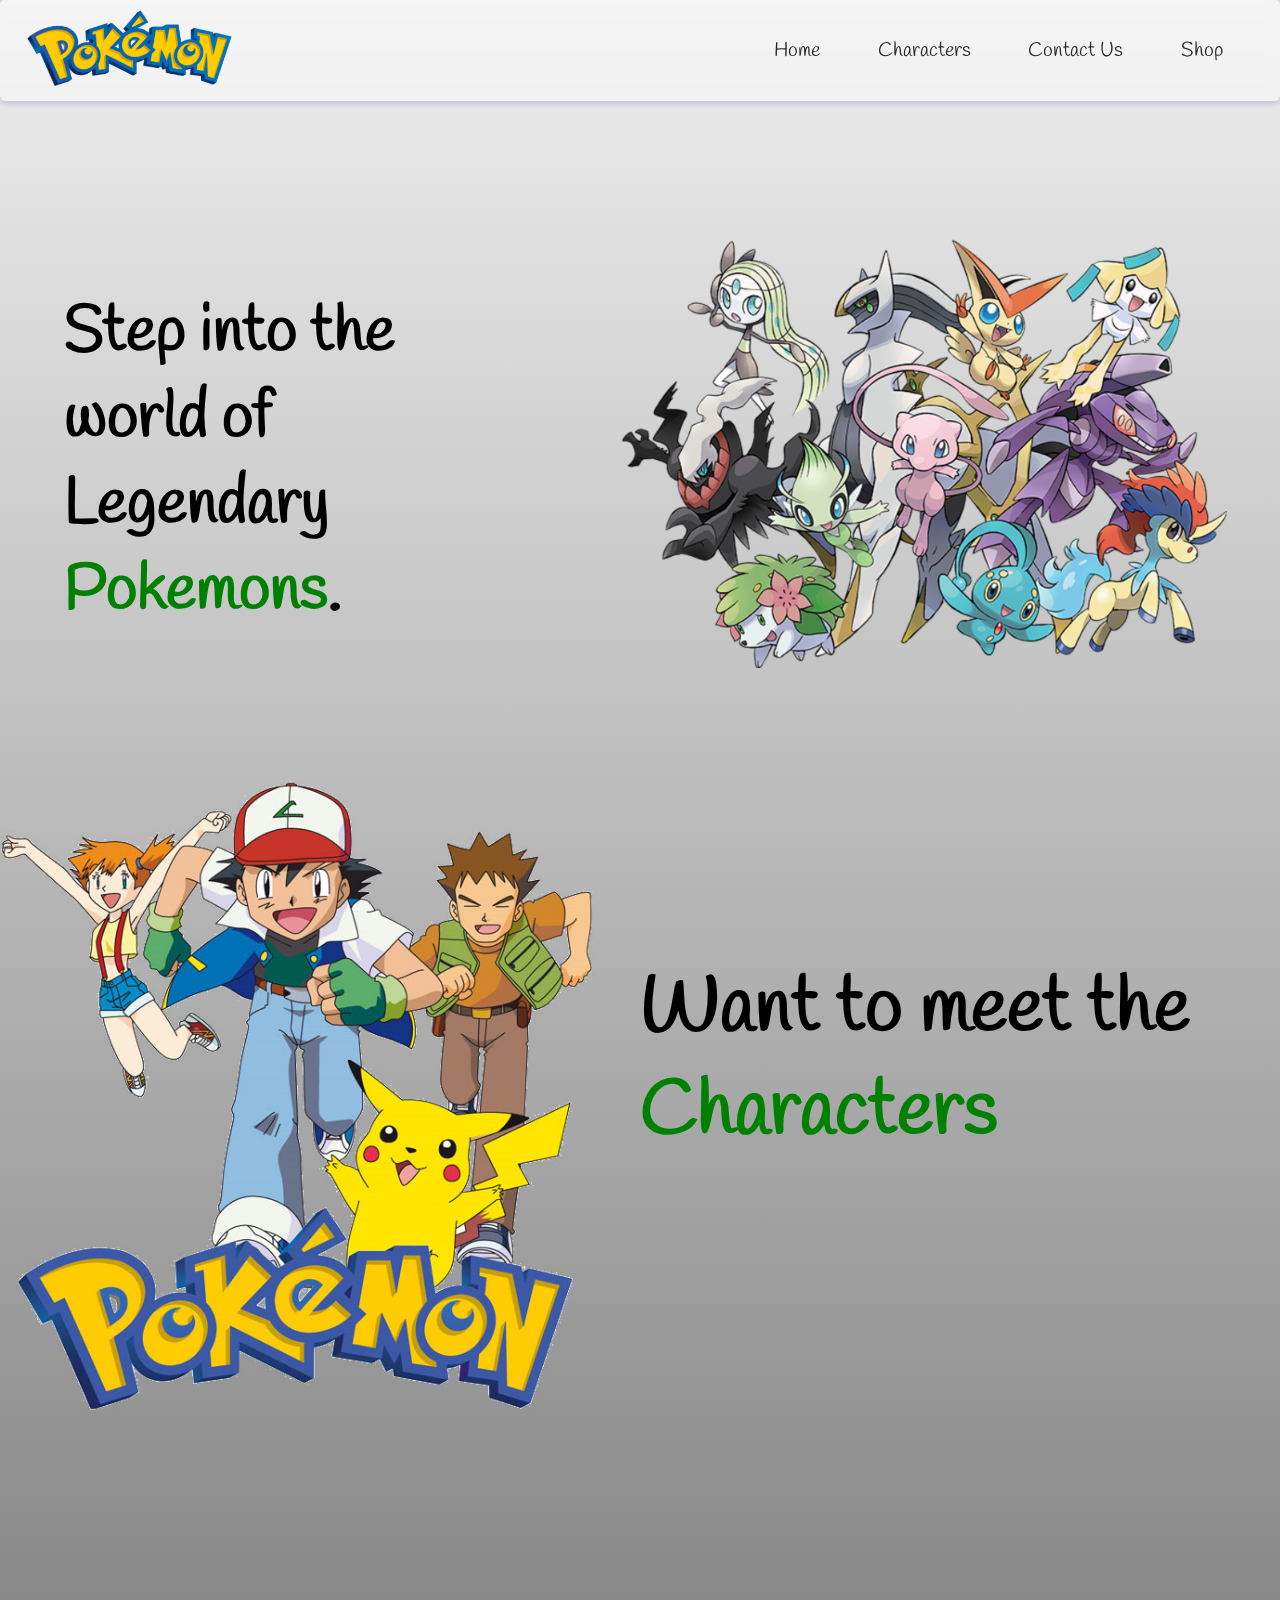
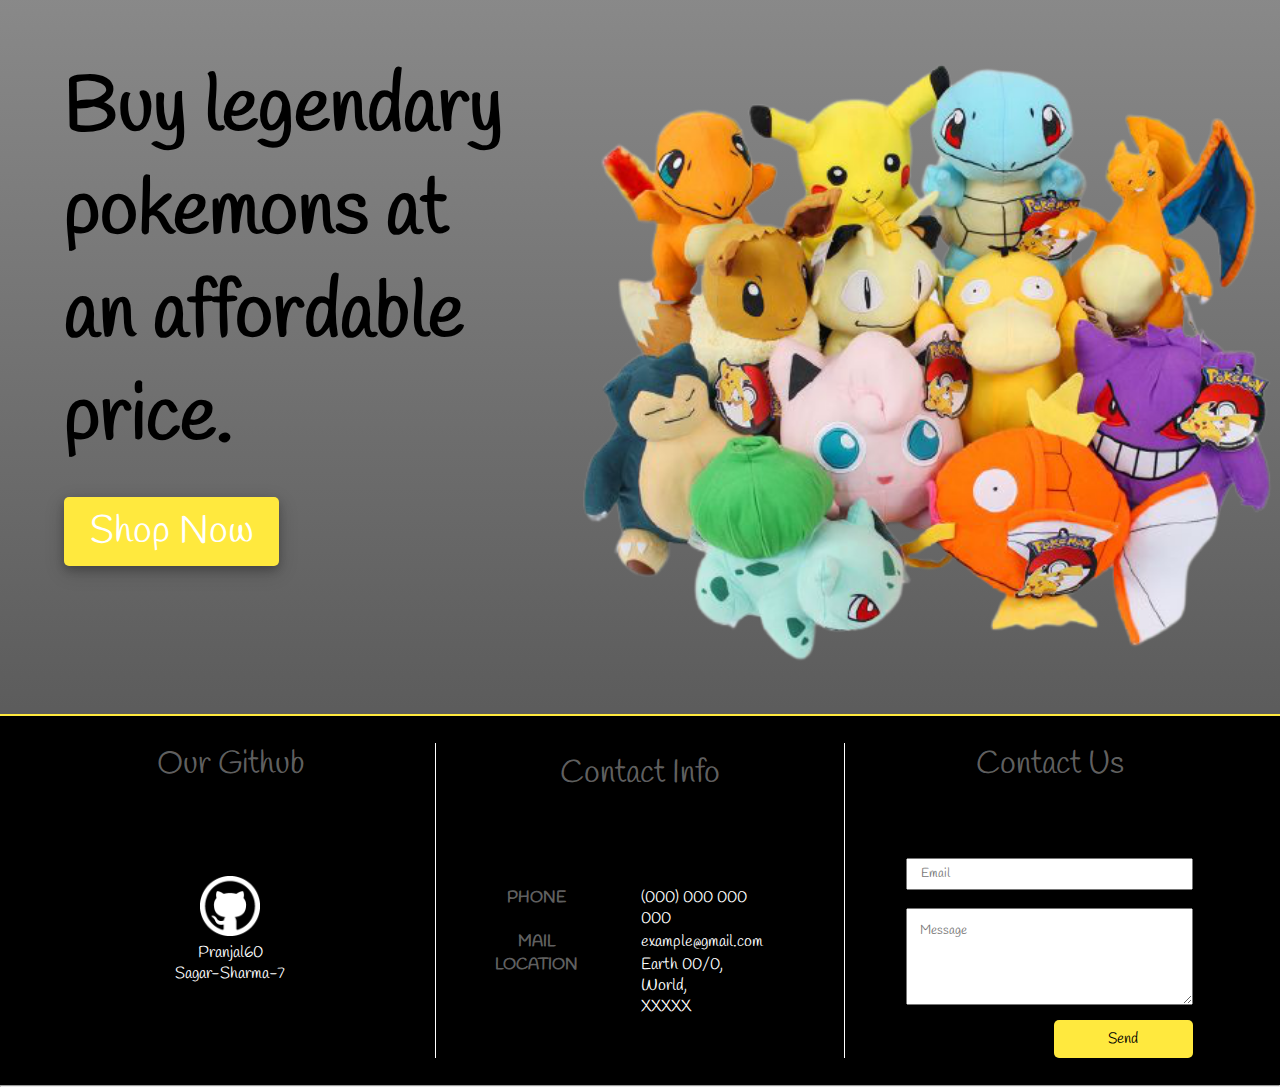
<file: index.html>
<!DOCTYPE html>
<html lang="en">
<head>
    <meta charset="UTF-8">
    <meta http-equiv="X-UA-Compatible" content="IE=edge">
    <meta name="viewport" content="width=device-width, initial-scale=1.0">
    <link rel="shortcut icon" href="./public/img/Pokeball.svg.png" type="image/png">
    <link rel="stylesheet" href="./public/style/style.css">
    <link rel="stylesheet" href="./public/style/navbar.css">
    <link rel="stylesheet" href="./public/style/footer.css">
    <link rel="stylesheet" href="https://cdnjs.cloudflare.com/ajax/libs/font-awesome/5.10.0/css/all.min.css" integrity="sha512-PgQMlq+nqFLV4ylk1gwUOgm6CtIIXkKwaIHp/PAIWHzig/lKZSEGKEysh0TCVbHJXCLN7WetD8TFecIky75ZfQ==" crossorigin="anonymous" />
    <title>Pokemon Fandom</title>
</head>
<body>
    <!-- navbar -->
    <div class="navbar">
        <div class="logo">
            <img src="./public/img/pokemon.png" alt="logo">
            
        </div>
        <nav>
            <a href="#">Home</a>
            <a href="./public/Pages/Characters.html">Characters</a>
            <a href="#contact">Contact Us</a>
            <a href="./public/Pages/shop.html">Shop</a>
        </nav>
    </div>

    <!-- content -->
    <div class="container">
        <div class="left">
            Step into the world of Legendary <a href="./public/Pages/Characters.html" id="span1" class="first-page-text-link">Pokemons</a>.
        </div>
        <div class="right">
            <img src="./public/img/pokemons.png" alt="">
        </div>
    </div>




    <!-- part 2 -->
    <!-- characters -->
    <div class="characters">
        <div class="left left_char">
            <img src="./public/img/chac.png" alt="characters" id="char_img">
        </div>
        <div class="right right_char">
            Want to meet the <br> <a href="./public/Pages/Characters.html" class="first-page-text-link">Characters</a>
        </div>
    </div>

    <!-- part 3 -->
    <!-- shop-->
    <div class="shop">
        <div class="left left_shop">
            Buy legendary pokemons at an affordable price.
            <br>
            <button id="buy_btn">Shop Now</button>
        </div>
        <div class="right right_shop">
            <img src="./public/img/toy.png" alt="">
        </div>
    </div>

    <!-- footer -->
    <footer>

        <div class="github_link">
            <p>Our Github</p>
            <img src="./public/img/github.png" alt="github" class="github_img">
            <div class="pranjal">
                <a href="https://github.com/Pranjal60" target="_blank">Pranjal60</a>
            </div>
            <div class="sagar">
                <a href="https://github.com/Sagar-Sharma-7" target="_blank">Sagar-Sharma-7</a>
            </div>
        </div>

        <div class="contact-info">
            <p>Contact Info</p>
            <table>
                <tr>
                    <th>PHONE</th>
                    <td><i class="fa fa-phone" aria-hidden="true"></i</td>
                    <td>(000) 000 000 000</td>
                </tr>
                <tr>
                    <th>MAIL</th>
                    <td><i class="fas fa-envelope"></i></td>
                    <td>example@gmail.com</td>
                </tr>
                <tr>
                    <th>LOCATION</th>
                    <td><i class="fas fa-map-marker-alt"></i></td>
                    <td>
                        Earth 00/0, <br>
                        World, <br>
                        XXXXX
                    </td>
                </tr>
            </table>
        </div>

        <div class="contact-us">
            <a name="contact"></a>
            <p> Contact Us</p>
            <input type="email" name="mail" id="mail" placeholder="Email" class="field"><br>
            <textarea name="message" id="message"  rows="4" placeholder="Message" class="field"></textarea><br>
            <div>
                <button id="send_btn">Send</button>
            </div>
        </div>
    </footer>
    <hr>


    <a id="button"><i class="fas fa-arrow-up"></i></a>

    <script src="https://cdnjs.cloudflare.com/ajax/libs/jquery/3.6.0/jquery.min.js" integrity="sha512-894YE6QWD5I59HgZOGReFYm4dnWc1Qt5NtvYSaNcOP+u1T9qYdvdihz0PPSiiqn/+/3e7Jo4EaG7TubfWGUrMQ==" crossorigin="anonymous" referrerpolicy="no-referrer"></script>
    <script src="./public/js/main.js"></script>
</body>
</html>
</file>
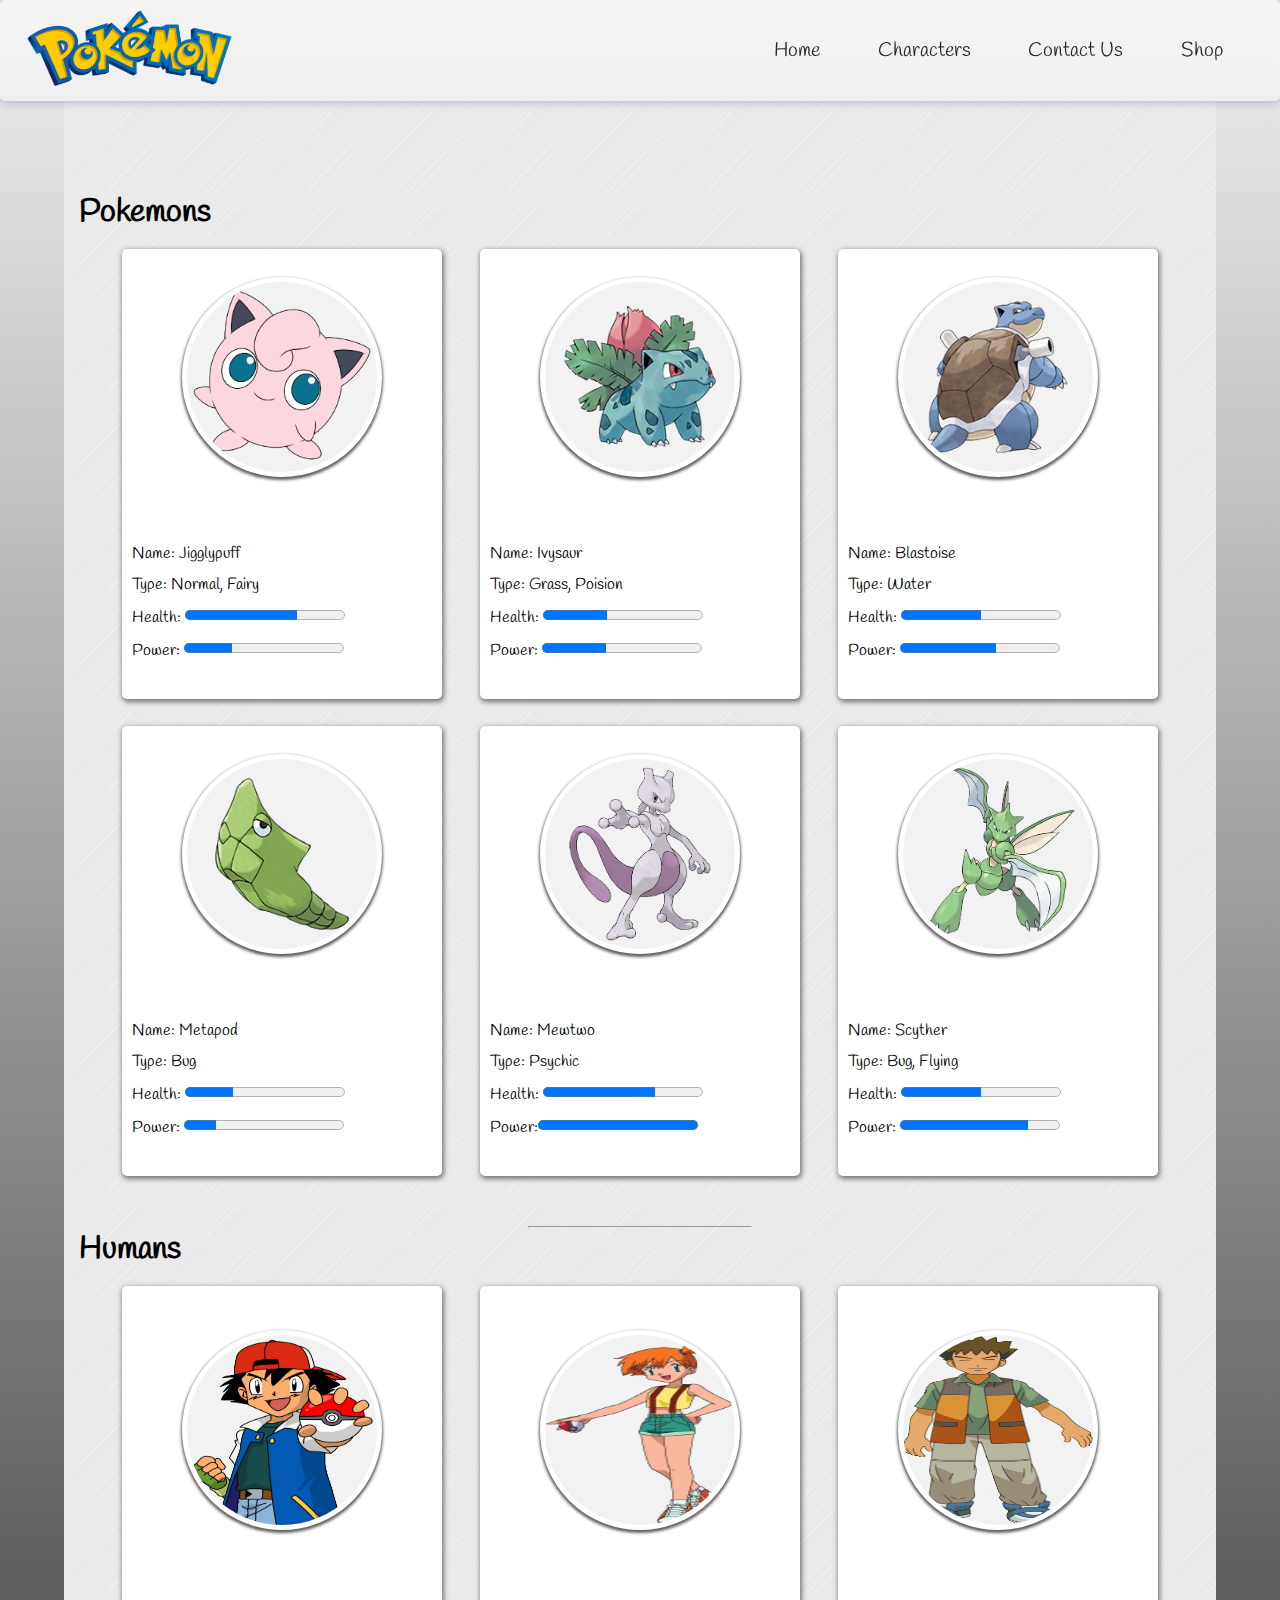
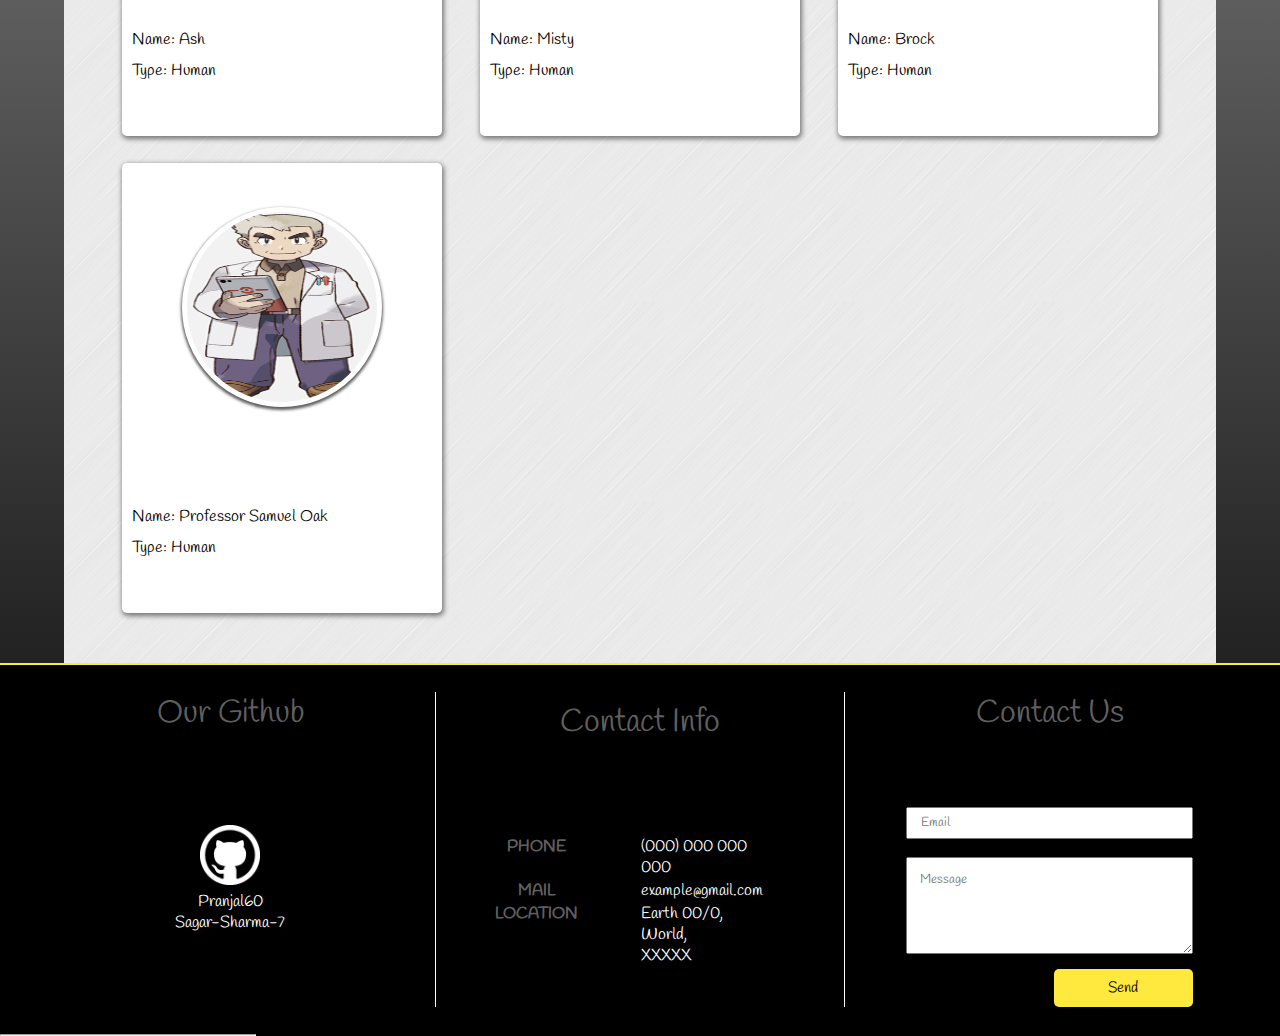
<file: public/Pages/Characters.html>
<!DOCTYPE html>
<html lang="en">
<head>
    <meta charset="UTF-8">
    <meta http-equiv="X-UA-Compatible" content="IE=edge">
    <meta name="viewport" content="width=., initial-scale=1.0">
    <title>Fandom-Pokemon|Characters</title>
    <link rel="shortcut icon" href="../img/Pokeball.svg.png" type="image/png">
    <link rel="stylesheet" href="../style/characters.css">
    <link rel="stylesheet" href="../style/navbar.css">
    <link rel="stylesheet" href="../style/footer.css">
    
</head>

<body>
    <!-- navbar -->
    <div class="navbar">
        <div class="logo">
            <img src="../img/pokemon.png" alt="logo">
        </div>
        <nav>
            <a href="../../index.html">Home</a>
            <a href="../Pages/Characters.html">Characters</a>
            <a href="#contact">Contact Us</a>
            <a href="../Pages/shop.html">Shop</a>
        </nav>
    </div>

    <div class="char-main">

        <div class="characters-main">
            <h1 style="align-self:flex-start;margin-top: 10vh;">Pokemons</h1>
            <div class="sub-nav-link">
                <div class="card">
                    <img src="../img/jp.png" alt="Image" class="im-logo">
                    <div class="im-text">
                        <p>Name: Jigglypuff </p>
                        <p>Type: Normal, Fairy</p>
                        <p>Health: <progress value="70" max="100"></progress></p>
                        <p>Power: <progress value="30" max="100"></progress></p>
                    </div>
                </div>
                <div class="card">
                    <img src="../img/Ivysaur.png" alt="Image" class="im-logo">
                    <div class="im-text">
                        <p>Name: Ivysaur</p>
                        <p>Type: Grass, Poision</p>
                        <p>Health: <progress value="40" max="100"></progress></p>
                        <p>Power: <progress value="40" max="100"></progress></p>
                    </div>
                </div>
                <div class="card">
                    <img src="../img/Blastoise.png" alt="Image" class="im-logo">
                    <div class="im-text">
                        <p>Name: Blastoise </p>
                        <p>Type: Water</p>
                        <p>Health: <progress value="50" max="100"></progress></p>
                        <p>Power: <progress value="60" max="100"></progress></p>
                    </div>
                </div>
                <div class="card">
                    <img src="../img/Metapod.png" alt="Image" class="im-logo">
                    <div class="im-text">
                        <p>Name: Metapod </p>
                        <p>Type: Bug</p>
                        <p>Health: <progress value="30" max="100"></progress></p>
                        <p>Power: <progress value="20" max="100"></progress></p>
                    </div>
                </div>
                <div class="card">
                    <img src="../img/metoo.png" alt="Image" class="im-logo">
                    <div class="im-text">
                        <p>Name: Mewtwo </p>
                        <p>Type: Psychic</p>
                        <p>Health: <progress value="70" max="100"></progress></p>
                        <p>Power:<progress value="100" max="100"></progress></p>
                    </div>
                </div>
                <div class="card">
                    <img src="../img/Scyther.png" alt="Image" class="im-logo">
                    <div class="im-text">
                        <p>Name: Scyther</p>
                        <p>Type: Bug, Flying</p>
                        <p>Health: <progress value="50" max="100"></progress></p>
                        <p>Power: <progress value="80" max="100"></progress></p>
                    </div>
                </div>
            </div>
            <hr solid>
            <h1 style="align-self:flex-start;">Humans</h1>
            <div class="sub-nav-link">
                <div class="card">
                    <img src="../img/ash.png" alt="Image" class="im-logo">
                    <div class="im-text">
                        <p>Name: Ash</p>
                        <p>Type: Human</p>
                    </div>
                </div>
                <div class="card">
                    <img src="../img/MistyEP.png" alt="Image" class="im-logo">
                    <div class="im-text">
                        <p>Name: Misty</p>
                        <p>Type: Human</p>
                    </div>
                </div>
                <div class="card">
                    <img src="../img/Brock.png" alt="Image" class="im-logo">
                    <div class="im-text">
                        <p>Name: Brock</p>
                        <p>Type: Human</p>
                    </div>
                </div>
                <div class="card">
                    <img src="../img/oak.webp" alt="Image" class="im-logo">
                    <div class="im-text">
                        <p>Name: Professor Samuel Oak</p>
                        <p>Type: Human</p>
                    </div>
                </div>
            </div>
        </div>
    </div>
    <!-- Footer
        *********************************************************** -->
        <footer>

            <div class="github_link">
                <p>Our Github</p>
                <img src="../img/github.png" alt="github" class="github_img">
                <div class="pranjal">
                    <a href="https://github.com/Pranjal60" target="_blank">Pranjal60</a>
                </div>
                <div class="sagar">
                    <a href="https://github.com/Sagar-Sharma-7" target="_blank">Sagar-Sharma-7</a>
                </div>
            </div>
    
            <div class="contact-info">
                <p>Contact Info</p>
                <table>
                    <tr>
                        <th>PHONE</th>
                        <td><i class="fa fa-phone" aria-hidden="true"></i</td>
                        <td>(000) 000 000 000</td>
                    </tr>
                    <tr>
                        <th>MAIL</th>
                        <td><i class="fas fa-envelope"></i></td>
                        <td>example@gmail.com</td>
                    </tr>
                    <tr>
                        <th>LOCATION</th>
                        <td><i class="fas fa-map-marker-alt"></i></td>
                        <td>
                            Earth 00/0, <br>
                            World, <br>
                            XXXXX
                        </td>
                    </tr>
                </table>
            </div>
    
            <div class="contact-us">
                <a name="contact"></a>
                <p> Contact Us</p>
                <input type="email" name="mail" id="mail" placeholder="Email" class="field"><br>
                <textarea name="message" id="message"  rows="4" placeholder="Message" class="field"></textarea><br>
                <div>
                    <button id="send_btn">Send</button>
                </div>
            </div>
        </footer>
        <hr>
           
</body>

</html>
</file>
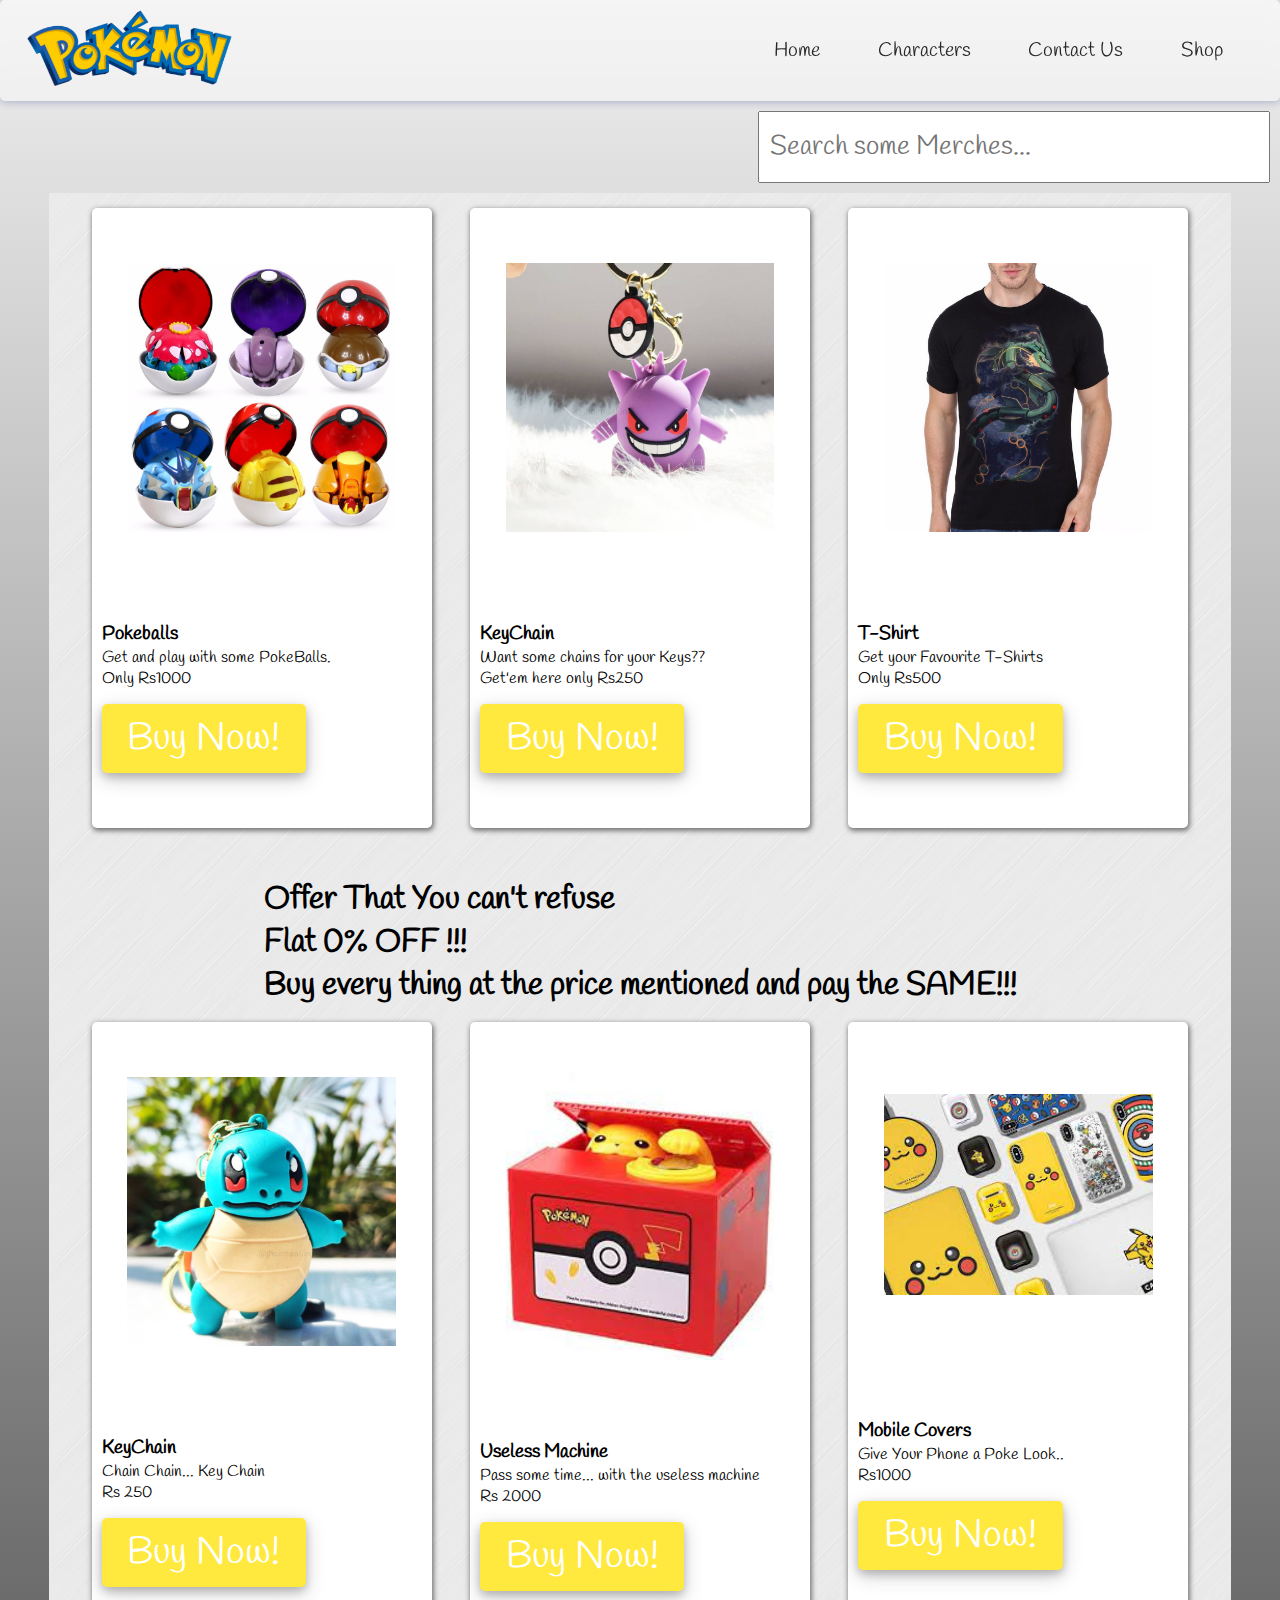
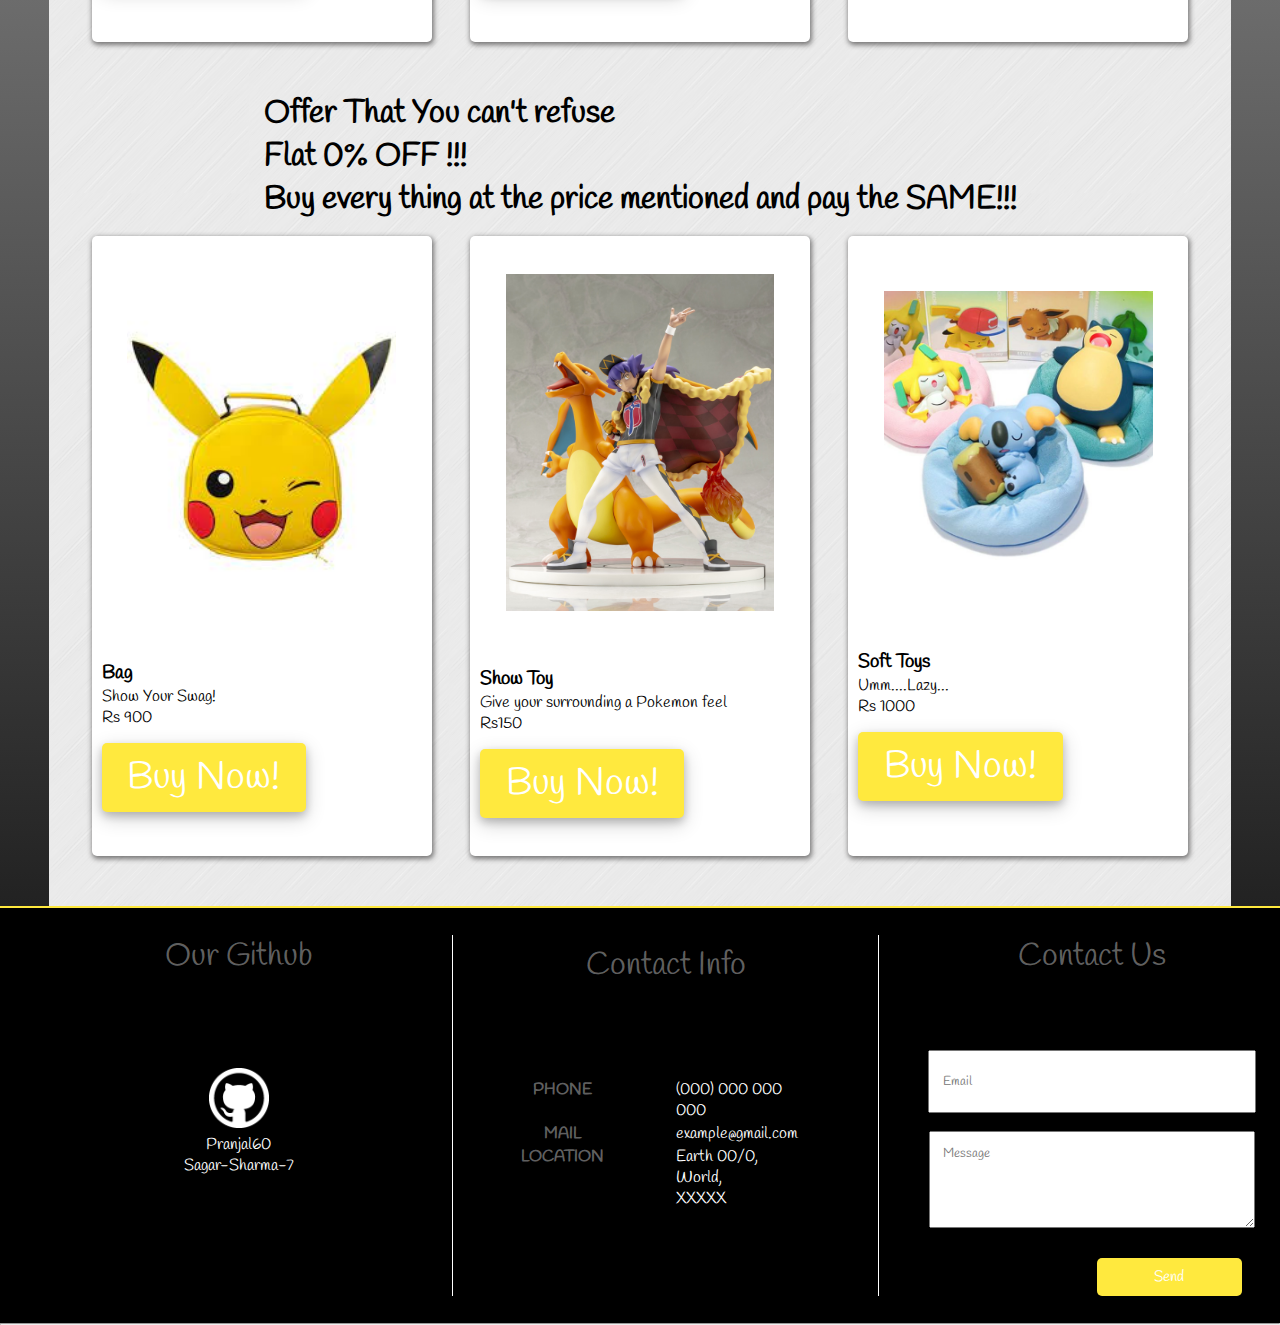
<file: public/Pages/shop.html>
<!DOCTYPE html>
<html lang="en">

<head>
    <meta charset="UTF-8">
    <meta http-equiv="X-UA-Compatible" content="IE=edge">
    <meta name="viewport" content="width=device-width, initial-scale=1.0">
    <title>Fandom-Pokemon|Shop</title>
    <link rel="shortcut icon" href="../img/Pokeball.svg.png" type="image/png">
    <link rel="stylesheet" href="../style/shop.css">
    <link rel="stylesheet" href="../style/navbar.css">
    <link rel="stylesheet" href="../style/footer.css">
</head>

<body>
    <!-- Hearder Goes here between this and -->
    <div class="navbar">
        <div class="logo">
            <img src="../img/pokemon.png" alt="logo">
        </div>
        <nav>
            <a href="../../index.html">Home</a>
            <a href="../Pages/Characters.html">Characters</a>
            <a href="#contact">Contact Us</a>
            <a href="../Pages/shop.html">Shop</a>
        </nav>
    </div>

    <!--  this-->

    <!-- Shop Main -->
    <div class="search">
        <input type="search" placeholder="Search some Merches...">
    </div>
    <div class="shop-main">
        <div class="section">
            <div class="card">
                <img src="../img/pok-shop1.jpg" alt="Shop Image" class="get-shop">
                <div class="card-content">
                    <h3>Pokeballs</h3>
                    <p>Get and play with some PokeBalls. <br>Only Rs1000<p>
                    <button>Buy Now!</button>
                </div>
            </div>
            <div class="card">
                <img src="../img/ghost-toy.jpg" alt="Shop Image" class="get-shop">
                <div class="card-content">
                    <h3>KeyChain</h3>
                    <p>Want some chains for your Keys??<br>Get'em here only Rs250<p>
                    <button>Buy Now!</button>
                </div>
            </div>
            <div class="card">
                <img src="../img/t-shit.jpeg" alt="Shop Image" class="get-shop">
                <div class="card-content">
                    <h3>T-Shirt</h3>
                    <p>Get your Favourite T-Shirts <br>Only Rs500</p>
                    <button>Buy Now!</button>
                </div>
            </div>
        </div>
        <div class="breaker">
            <h1>Offer That You can't refuse<br> Flat 0% OFF !!! <br> Buy every thing at the price mentioned and pay the
                SAME!!!</h1>
        </div>

        <div class="section">
            <div class="card">
                <img src="../img/keychain.jpg" alt="Shop Image" class="get-shop">
                <div class="card-content">
                    <h3>KeyChain</h3>
                    <p>Chain Chain... Key Chain <br>Rs 250</p>
                    <button>Buy Now!</button>
                </div>
            </div>
            <div class="card">
                <img src="../img/pika.jpg" alt="Shop Image" class="get-shop">
                <div class="card-content">
                    <h3>Useless Machine</h3>
                    <p>Pass some time... with the useless machine <br>Rs 2000</p>
                    <button>Buy Now!</button>
                </div>
            </div>
            <div class="card">
                <img src="../img/case.jpg" alt="Shop Image" class="get-shop">
                <div class="card-content">
                    <h3>Mobile Covers</h3>
                    <p>Give Your Phone a Poke Look.. <br>Rs1000</p>
                    <button>Buy Now!</button>
                </div>
            </div>
        </div>
        <div class="breaker">
            <h1>Offer That You can't refuse<br> Flat 0% OFF !!! <br> Buy every thing at the price mentioned and pay the
                SAME!!!</h1>
        </div>

        <div class="section">
            <div class="card">
                <img src="../img/pika-bag.jpg" alt="Shop Image" class="get-shop">
                <div class="card-content">
                    <h3>Bag</h3>
                    <p>Show Your Swag! <br>Rs 900</p>
                    <button>Buy Now!</button>
                </div>
            </div>
            <div class="card">
                <img src="../img/boy.jpg" alt="Shop Image" class="get-shop">
                <div class="card-content">
                    <h3>Show Toy</h3>
                    <p>Give your surrounding a Pokemon feel <br>Rs150</p>
                    <button>Buy Now!</button>
                </div>
            </div>
            <div class="card">
                <img src="../img/couch.jpg" alt="Shop Image" class="get-shop">
                <div class="card-content">
                    <h3>Soft Toys</h3>
                    <p>Umm....Lazy... <br>Rs 1000</p>
                    <button>Buy Now!</button>
                </div>
            </div>
        </div>
    </div>

    
    <!-- ***********************footer******************************** -->
    <footer>

            <div class="github_link">
                <p>Our Github</p>
                <img src="../img/github.png" alt="github" class="github_img">
                <div class="pranjal">
                    <a href="https://github.com/Pranjal60" target="_blank">Pranjal60</a>
                </div>
                <div class="sagar">
                    <a href="https://github.com/Sagar-Sharma-7" target="_blank">Sagar-Sharma-7</a>
                </div>
            </div>
    
            <div class="contact-info">
                <p>Contact Info</p>
                <table>
                    <tr>
                        <th>PHONE</th>
                        <td><i class="fa fa-phone" aria-hidden="true"></i</td>
                        <td>(000) 000 000 000</td>
                    </tr>
                    <tr>
                        <th>MAIL</th>
                        <td><i class="fas fa-envelope"></i></td>
                        <td>example@gmail.com</td>
                    </tr>
                    <tr>
                        <th>LOCATION</th>
                        <td><i class="fas fa-map-marker-alt"></i></td>
                        <td>
                            Earth 00/0, <br>
                            World, <br>
                            XXXXX
                        </td>
                    </tr>
                </table>
            </div>
    
            <div class="contact-us">
                <a name="contact"></a>
                <p> Contact Us</p>
                <input type="email" name="mail" id="mail" placeholder="Email" class="field"><br>
                <textarea name="message" id="message"  rows="4" placeholder="Message" class="field"></textarea><br>
                <div>
                    <button id="send_btn">Send</button>
                </div>
            </div>
        </footer>
        <hr>
    
</body>

</html>
</file>
<file: public/style/style.css>
* {
  margin: 0;
  padding: 0;
  -webkit-box-sizing: border-box;
          box-sizing: border-box;
}

html {
  scroll-behavior: smooth;
}

body {
  background-position: right;
  background-attachment: fixed;
  overflow-x: hidden;
  background: -webkit-gradient(linear, left top, left bottom, from(#EEEEEE), to(#444444));
  background: linear-gradient(#EEEEEE, #444444);
}

.container {
  width: 100vw;
  margin-top: 15vh;
  display: -webkit-box;
  display: -ms-flexbox;
  display: flex;
}

.container .left {
  font-size: 5vw;
  width: 90vw;
  padding: 6vh 5vw;
  font-weight: 700;
}

.container .right {
  width: 110vw;
}

.container .right img {
  width: 48vw;
}

.first-page-text-link {
  color: green;
  font-weight: 900;
  cursor: pointer;
  -webkit-transition: 500ms;
  transition: 500ms;
  text-decoration: none;
}

.first-page-text-link:hover {
  color: #ffe93e;
}

.characters {
  margin-top: 10vh;
  margin-bottom: 20vh;
  display: -webkit-box;
  display: -ms-flexbox;
  display: flex;
}

.characters .left_char {
  width: 50vw;
}

.characters .left_char img {
  height: 50vw;
}

.characters .right_char {
  font-size: 6vw;
  margin-top: 20vh;
  font-weight: 700;
}

.shop {
  display: -webkit-box;
  display: -ms-flexbox;
  display: flex;
}

.shop .left_shop {
  font-size: 6vw;
  width: 90vw;
  padding: 6vh 5vw;
  font-weight: 700;
}

.shop .left_shop #buy_btn {
  background-color: #ffe93e;
  font-size: 3vw;
  color: #fff;
  border: none;
  border-radius: 5px;
  outline: none;
  padding: 1vh 2vw;
  -webkit-box-shadow: 0 4px 8px 0 rgba(0, 0, 0, 0.2), 0 6px 20px 0 rgba(0, 0, 0, 0.19);
          box-shadow: 0 4px 8px 0 rgba(0, 0, 0, 0.2), 0 6px 20px 0 rgba(0, 0, 0, 0.19);
  cursor: pointer;
  -webkit-transition: 200ms;
  transition: 200ms;
}

.shop .left_shop #buy_btn:hover {
  background-color: #000;
  color: #ffe93e;
}

.shop .right_shop img {
  width: 55vw;
}

/* width */
::-webkit-scrollbar {
  width: 10px;
}

/* Track */
::-webkit-scrollbar-track {
  background: #000;
}

/* Handle */
::-webkit-scrollbar-thumb {
  background: #ffe93e;
}

/* Handle on hover */
::-webkit-scrollbar-thumb:hover {
  background: #555;
}

/* Up and Down Button*/
::-webkit-scrollbar-button {
  background-color: #000;
}

#button {
  display: inline-block;
  background-color: #000000;
  padding: 20px 20px;
  text-align: center;
  border-radius: 4px;
  position: fixed;
  bottom: 30px;
  right: 30px;
  -webkit-transition: background-color .3s,  opacity .5s, visibility .5s;
  transition: background-color .3s,  opacity .5s, visibility .5s;
  opacity: 0;
  visibility: hidden;
  z-index: 1000;
  color: #ffe93e;
}

#button:hover {
  cursor: pointer;
  background-color: #333;
}

#button.show {
  opacity: 1;
  visibility: visible;
}

@media only all and (max-width: 1000px) {
  .characters .right_char {
    padding-left: 10vw;
  }
}

@media only all and (max-width: 850px) {
  .container .left {
    font-size: 7vw;
  }
  .container .right img {
    width: 55vw;
  }
  .characters .right {
    font-size: 8vw;
  }
  .shop .left_shop {
    font-size: 6vw;
  }
}

@media only all and (max-width: 600px) {
  body {
    background-attachment: scroll;
  }
  .characters .right {
    margin-top: 8vh;
  }
}
/*# sourceMappingURL=style.css.map */
</file>
<file: public/style/navbar.css>
@import url("https://fonts.googleapis.com/css2?family=Handlee&display=swap");
* {
  font-family: "Handlee", cursive;
}

.navbar {
  display: -webkit-box;
  display: -ms-flexbox;
  display: flex;
  padding: 1vh 2vw;
  -webkit-box-align: center;
      -ms-flex-align: center;
          align-items: center;
  -webkit-box-pack: justify;
      -ms-flex-pack: justify;
          justify-content: space-between;
  background: rgba(255, 255, 255, 0.4);
  -webkit-box-shadow: 0 0px 10px 0 rgba(31, 38, 135, 0.37);
          box-shadow: 0 0px 10px 0 rgba(31, 38, 135, 0.37);
  backdrop-filter: blur(4px);
  -webkit-backdrop-filter: blur(4px);
  border-radius: 5px;
  position: -webkit-sticky;
  position: sticky;
  top: 0;
  z-index: 5;
}

.navbar .logo img {
  height: 6vw;
}

.navbar nav {
  width: 40vw;
  display: -webkit-box;
  display: -ms-flexbox;
  display: flex;
  -webkit-box-pack: space-evenly;
      -ms-flex-pack: space-evenly;
          justify-content: space-evenly;
}

.navbar nav a {
  text-decoration: none;
  color: #272727;
  font-size: 20px;
  padding: 2vh 2vw;
  border-radius: 5px;
  -webkit-transition: 500ms;
  transition: 500ms;
}

.navbar nav a:hover {
  background-color: #ffe93e;
}

@media only all and (max-width: 1000px) {
  .navbar nav {
    width: 60vw;
  }
}

@media only all and (max-width: 850px) {
  .navbar {
    -webkit-box-orient: vertical;
    -webkit-box-direction: normal;
        -ms-flex-direction: column;
            flex-direction: column;
    position: relative;
  }
  .navbar nav {
    width: 100vw;
  }
}

@media only all and (max-width: 600px) {
  .navbar {
    position: relative;
  }
  .navbar .logo img {
    height: 8vw;
  }
}
/*# sourceMappingURL=navbar.css.map */
</file>
<file: public/style/footer.css>
footer {
  border-top: 2px solid #ffe93e;
  padding: 3vh 2vw;
  color: #fff;
  background-color: #000;
  display: -ms-grid;
  display: grid;
  width: 100vw;
  -ms-grid-columns: (1fr)[3];
      grid-template-columns: repeat(3, 1fr);
}

footer div p {
  color: rgba(255, 255, 255, 0.4);
  font-size: 2rem;
  text-align: center;
}

footer .github_link {
  text-align: center;
}

footer .github_link img {
  width: 60px;
  margin-top: 10vh;
}

footer .github_link div a {
  color: #fff;
  text-decoration: none;
}

footer .github_link div a:hover {
  color: #ffe93e;
}

footer .contact-info {
  padding: 1vh 3vw;
  border-left: 1px solid white;
  border-right: 1px solid white;
}

footer .contact-info table, footer .contact-info th, footer .contact-info td {
  width: 100%;
  vertical-align: top;
  padding-right: 20px;
  margin-top: 10vh;
}

footer .contact-info th {
  color: rgba(255, 255, 255, 0.4);
}

footer .contact-us {
  text-align: center;
}

footer .contact-us #mail {
  margin-top: 8vh;
  height: 2rem;
}

footer .contact-us .field {
  width: 70%;
  margin: 1vh 0vw;
  outline: none;
  padding: 1.5vh 1vw;
}

footer .contact-us div {
  text-align: right;
  width: 85%;
}

footer .contact-us div button {
  width: 40%;
  font-size: 15px;
  padding: 1vh 0vw;
  background-color: #ffe93e;
  outline: none;
  border: none;
  border-radius: 5px;
  cursor: pointer;
}

footer .contact-us div button:hover {
  color: #fff;
}

@media only all and (max-width: 850px) {
  footer {
    -ms-grid-columns: (1fr)[2];
        grid-template-columns: repeat(2, 1fr);
  }
  footer .contact-info {
    border: none;
  }
  footer .contact-us {
    margin-top: 5vh;
    border-top: 1px solid white;
    -ms-grid-column: 1;
    -ms-grid-column-span: 2;
    grid-column: 1 / span 2;
  }
}

@media only all and (max-width: 600px) {
  footer {
    -ms-grid-columns: (1fr)[1];
        grid-template-columns: repeat(1, 1fr);
  }
  footer .contact-info {
    border-top: 1px solid white;
    margin-top: 5vh;
  }
  footer .contact-us {
    margin-top: 5vh;
    border-top: 1px solid white;
    -ms-grid-column: 1;
    -ms-grid-column-span: 1;
    grid-column: 1 / span 1;
  }
}
/*# sourceMappingURL=footer.css.map */
</file>
<file: public/style/characters.css>
*{
  margin: 0;
  padding: 0;
  box-sizing: border-box;
}

body{
  background: -webkit-gradient(linear, left top, left bottom, from(#EEEEEE), to(#000000));
  background: linear-gradient(#EEEEEE, #000000);
  overflow-x: hidden;
}

.characters-main {
  padding: 0 15px;
  display: flex;
  flex-direction: column;
  align-items: center;
  justify-content: center;
  width: 90%;
  margin: 0 auto;
  background-color: #fff;
  background-image: url(../img/brushed-alum.png);
}
.sub-nav-link {
  display: grid;
  grid-template-columns: repeat(3, 1fr);
  grid-column-gap: 3vw;
  grid-row-gap: 3vh;
  margin: 15px auto 50px;
}

.card {
  width: 25vw;
  height: 450px;
  background: #ffffff;
  border-radius: 5px;
  box-shadow: 1px 2px 5px 01px rgba(43, 42, 42, 0.596);
  display: flex;
  flex-direction: column;
  justify-content: space-around;
  align-items: flex-start;
  padding: 0px 10px;
}

.card p {
  margin: 10px 0;
}

progress{
  height: 20px;
}

hr {
  width: 20%;
  background: blacks;
}

.im-logo {
  border-radius: 50%;
  width: 200px;
  height: 200px;
  background-color: #f2f2f2;
  border: solid 5px white;
  box-shadow: 0 2px 3px 1px rgba(0, 0, 0, 0.63);
  align-self: center;
}

@media (max-width: 1250px) {
  .sub-nav-link {
    grid-template-columns: repeat(2, 1fr);
  }
  .card{
    width: 40vw;
  }
}

@media (max-width: 900px) {
  .sub-nav-link {
    margin: 0 auto;
    width: 90%;
    display: flex;
    flex-wrap: wrap;
    overflow: scroll;
    padding: 20px;
    justify-content: center;
  }
  .card{
    width: 80vw;
  }
}
</file>
<file: public/style/shop.css>
@import url("https://fonts.googleapis.com/css2?family=Handlee&display=swap");
body,
* {
  margin: 0;
  padding: 0;
}
body {
  font-family: "Handlee", cursive;
  background: -webkit-gradient(linear, left top, left bottom, from(#EEEEEE), to(#000000));
  background: linear-gradient(#EEEEEE, #000000);
  overflow-x: hidden;
}

/* SearchBar
---------------------------- */

input[type="search"] {
  width: 40%;
  height: 8vh;
  float: right;
  margin: 10px;
  font-size: 3vh;
  padding: 10px;
  outline: none;
}

.shop-main {
  padding: 0 15px;
  display: flex;
  flex-direction: column;
  align-items: center;
  justify-content: center;
  width: 90%;
  margin: 0 auto;
  background-color: #fff;
  background-image: url(../img/brushed-alum.png);
}

.section {
  display: grid;
  grid-template-columns: repeat(3, 1fr);
  grid-column-gap: 3vw;
  grid-row-gap: 3vh;
  margin: 15px auto 50px;
}
.card {
  width: 25vw;
  height: 600px;
  background: #ffffff;
  border-radius: 5px;
  box-shadow: 1px 2px 5px 1px rgba(43, 42, 42, 0.596);
  display: flex;
  flex-direction: column;
  justify-content: space-around;
  padding: 10px;
}

.get-shop {
  width: 21vw;
  align-self: center;
}

button {
  background-color: #ffe93e;
  font-size: 3vw;
  color: #fff;
  border: none;
  border-radius: 5px;
  outline: none;
  padding: 1vh 2vw;
  -webkit-box-shadow: 0 4px 8px 0 rgb(0 0 0 / 20%),
    0 6px 20px 0 rgb(0 0 0 / 19%);
  box-shadow: 0 4px 8px 0 rgb(0 0 0 / 20%), 0 6px 20px 0 rgb(0 0 0 / 19%);
  cursor: pointer;
  -webkit-transition: 200ms;
  transition: 200ms;
  margin: 15px 0 0 0;
}

button:hover {
  background-color: #000;
  color: #ffe93e;
}
@media (max-width: 1250px) {
  .section {
    grid-template-columns: repeat(2, 1fr);
  }
  .card {
    width: 40vw;
  }

  .get-shop {
    width: 36vw;
  }
}

@media (max-width: 900px) {
  .section {
    margin: 0 auto;
    width: 90%;
    display: flex;
    flex-wrap: wrap;
    overflow: scroll;
    padding: 20px;
    justify-content: center;
  }
  .card {
    width: 80vw;
  }

  .get-shop {
    width: 50vw;
  }
  input[type="search"] {
    width: 95vw;
    float: none;
  }
}

@media (max-width: 400px){
  .get-shop {
    width: 75vw;
  }
  button{
    font-size: 4vw;
  }
}
</file>
